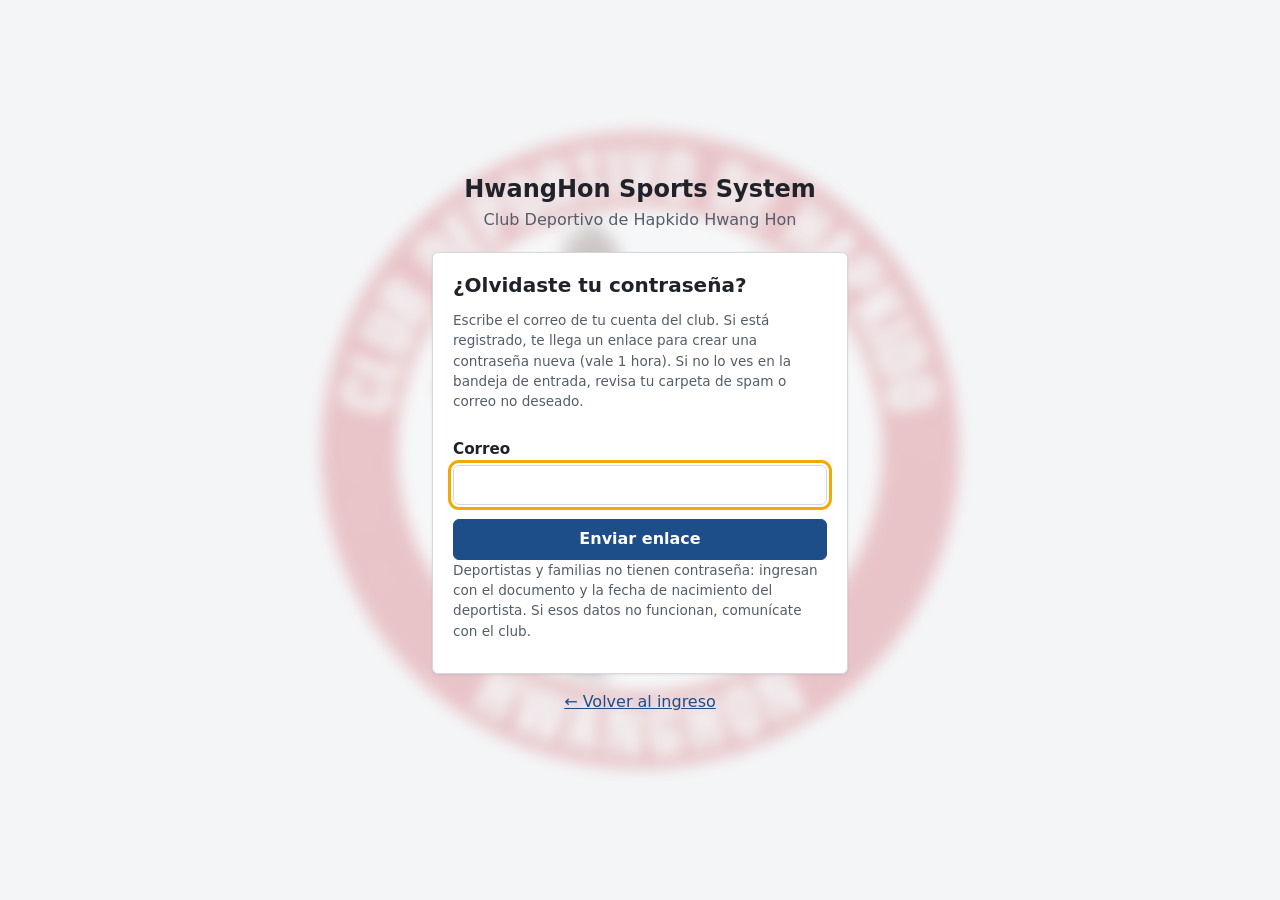
<file: frontend/recuperar.html>
<!DOCTYPE html>
<html lang="es">
<head>
    <meta charset="UTF-8">
    <meta name="viewport" content="width=device-width, initial-scale=1">
    <meta name="color-scheme" content="light dark">
    <title>Recuperar contraseña — HwangHon Sports System</title>
    <link rel="icon" href="recursos/favicon.ico" sizes="any">
    <link rel="icon" type="image/png" href="recursos/favicon.png">
    <script>try { var t = localStorage.getItem('hwanghon_tema'); if (t === 'claro' || t === 'oscuro') document.documentElement.setAttribute('data-tema', t); } catch (e) {}</script>
    <link rel="stylesheet" href="css/estilos.css">
    <script type="module" src="js/recuperar.js"></script>
</head>
<body>
    <main class="pagina-ingreso">
        <div class="caja-ingreso">
            <div class="marca">
                <h1>HwangHon Sports System</h1>
                <p>Club Deportivo de Hapkido Hwang Hon</p>
            </div>

            <div class="tarjeta">
                <div id="aviso-recuperar" hidden></div>

                <!-- Sin token en la URL: pedir el enlace por correo. -->
                <section id="zona-solicitar" aria-labelledby="titulo-solicitar">
                    <h2 id="titulo-solicitar">¿Olvidaste tu contraseña?</h2>
                    <form id="formulario-solicitar" class="formulario-ingreso" novalidate>
                        <p class="ayuda">Escribe el correo de tu cuenta del club. Si está registrado, te llega un enlace para crear una contraseña nueva (vale 1 hora). Si no lo ves en la bandeja de entrada, revisa tu carpeta de spam o correo no deseado.</p>
                        <div class="campo">
                            <label for="correo-recuperar">Correo</label>
                            <input type="email" id="correo-recuperar" name="correo" autocomplete="username" required maxlength="150">
                        </div>
                        <button type="submit" class="boton">Enviar enlace</button>
                    </form>
                    <p class="ayuda" id="ayuda-publica">Deportistas y familias no tienen contraseña: ingresan con el documento y la fecha de nacimiento del deportista. Si esos datos no funcionan, comunícate con el club.</p>
                </section>

                <!-- Con ?token=…: crear la contraseña nueva. -->
                <section id="zona-restablecer" aria-labelledby="titulo-restablecer" hidden>
                    <h2 id="titulo-restablecer">Crear una contraseña nueva</h2>
                    <form id="formulario-restablecer" class="formulario-ingreso" novalidate>
                        <div class="campo">
                            <label for="contrasena-nueva">Contraseña nueva</label>
                            <input type="password" id="contrasena-nueva" name="contrasena_nueva" autocomplete="new-password" required minlength="8" aria-describedby="ayuda-contrasena-nueva">
                            <p class="ayuda" id="ayuda-contrasena-nueva">Mínimo 8 caracteres.</p>
                        </div>
                        <div class="campo">
                            <label for="contrasena-repetida">Repite la contraseña nueva</label>
                            <input type="password" id="contrasena-repetida" name="contrasena_repetida" autocomplete="new-password" required minlength="8">
                        </div>
                        <button type="submit" class="boton">Guardar contraseña</button>
                    </form>
                </section>
            </div>
            <p class="enlace-registro"><a href="index.html">← Volver al ingreso</a></p>
        </div>
    </main>
</body>
</html>
</file>
<file: frontend/css/estilos.css>
/* HwangHon Sports System — estilos del front (sin librerías) */

/* Tema: todos los colores son variables. Claro por defecto; oscuro con prefers-color-scheme o con
   data-tema="oscuro" en <html> (selector del panel). data-tema="claro" fuerza el claro. */
:root {
    color-scheme: light;
    --color-fondo: #f4f5f7;
    --color-superficie: #ffffff;
    --color-superficie-2: #eef1f5;
    --color-hover: #f3f6f9;
    --color-texto: #1f2329;
    --color-texto-suave: #545d69;
    --color-borde: #d5d9df;
    --color-primario: #1d4e89;
    --color-boton: #1d4e89;
    --color-boton-hover: #153a66;
    --color-sobre-boton: #ffffff;
    --color-secundario-hover: #e8eef6;
    --color-peligro: #b42318;
    --color-peligro-hover: #8f1c13;
    --color-sobre-peligro: #ffffff;
    --color-exito: #1e7a46;
    --color-exito-hover: #165c35;
    --color-sobre-exito: #ffffff;
    --color-advertencia: #8a5100;
    --color-foco: #f2a900;
    --color-error-fondo: #fdecea;
    --color-error-texto: #7a1a12;
    --color-exito-fondo: #e7f5ec;
    --color-exito-texto: #14522f;
    --color-info-fondo: #e8eef6;
    --color-info-texto: #153a66;
    --color-advertencia-fondo: #fff4e0;
    --color-advertencia-texto: #6b3f00;
    --color-neutro-fondo: #eceef1;
    --color-neutro-texto: #4a525c;
    --color-campo-fondo: #ffffff;
    --color-hoy-fondo: #f2f7fd;
    --color-panel-fondo: #153a66;
    --color-panel-texto: #ffffff;
    --color-panel-hover: rgba(255, 255, 255, 0.12);
    --color-panel-activo: rgba(255, 255, 255, 0.22);
    --color-oro: #c9a227;
    --color-plata: #8f99a3;
    --color-bronce: #a8672f;
    --sombra: 0 1px 3px rgba(0, 0, 0, 0.08);
    --sombra-fuerte: 0 10px 30px rgba(0, 0, 0, 0.25);
    --fondo-modal: rgba(0, 0, 0, 0.45);
    --radio: 6px;
    --ancho-menu: 240px;
    font-family: system-ui, -apple-system, "Segoe UI", Roboto, Arial, sans-serif;
    font-size: 16px;
    line-height: 1.5;
    color: var(--color-texto);
}

/* Paleta oscura (contraste AA del texto sobre su fondo). */
@media (prefers-color-scheme: dark) {
    :root:not([data-tema="claro"]) {
        color-scheme: dark;
        --color-fondo: #0f1419;
        --color-superficie: #1a2028;
        --color-superficie-2: #232b35;
        --color-hover: #212a34;
        --color-texto: #e6e9ee;
        --color-texto-suave: #a9b2bd;
        --color-borde: #36424f;
        --color-primario: #8ab8f0;
        --color-boton: #8ab8f0;
        --color-boton-hover: #a9cbf5;
        --color-sobre-boton: #0b1a2b;
        --color-secundario-hover: #22303f;
        --color-peligro: #f28b82;
        --color-peligro-hover: #f6aaa3;
        --color-sobre-peligro: #2a0b08;
        --color-exito: #7fd19b;
        --color-exito-hover: #9fdfb4;
        --color-sobre-exito: #06210f;
        --color-advertencia: #f0b357;
        --color-error-fondo: #3a1714;
        --color-error-texto: #ffb4ab;
        --color-exito-fondo: #12301f;
        --color-exito-texto: #9fe0b5;
        --color-info-fondo: #15263b;
        --color-info-texto: #b8d4f5;
        --color-advertencia-fondo: #3a2a0c;
        --color-advertencia-texto: #f5cf86;
        --color-neutro-fondo: #2a323c;
        --color-neutro-texto: #c3cad3;
        --color-campo-fondo: #10161d;
        --color-hoy-fondo: #1b2a3d;
        --color-panel-fondo: #0b1220;
        --color-panel-texto: #e6e9ee;
        --color-panel-hover: rgba(255, 255, 255, 0.08);
        --color-panel-activo: rgba(255, 255, 255, 0.16);
        --color-oro: #e0bd47;
        --color-plata: #b5bec7;
        --color-bronce: #cf8a4f;
        --sombra: 0 1px 3px rgba(0, 0, 0, 0.5);
        --sombra-fuerte: 0 10px 30px rgba(0, 0, 0, 0.6);
        --fondo-modal: rgba(0, 0, 0, 0.65);
    }
}
:root[data-tema="oscuro"] {
    color-scheme: dark;
    --color-fondo: #0f1419;
    --color-superficie: #1a2028;
    --color-superficie-2: #232b35;
    --color-hover: #212a34;
    --color-texto: #e6e9ee;
    --color-texto-suave: #a9b2bd;
    --color-borde: #36424f;
    --color-primario: #8ab8f0;
    --color-boton: #8ab8f0;
    --color-boton-hover: #a9cbf5;
    --color-sobre-boton: #0b1a2b;
    --color-secundario-hover: #22303f;
    --color-peligro: #f28b82;
    --color-peligro-hover: #f6aaa3;
    --color-sobre-peligro: #2a0b08;
    --color-exito: #7fd19b;
    --color-exito-hover: #9fdfb4;
    --color-sobre-exito: #06210f;
    --color-advertencia: #f0b357;
    --color-error-fondo: #3a1714;
    --color-error-texto: #ffb4ab;
    --color-exito-fondo: #12301f;
    --color-exito-texto: #9fe0b5;
    --color-info-fondo: #15263b;
    --color-info-texto: #b8d4f5;
    --color-advertencia-fondo: #3a2a0c;
    --color-advertencia-texto: #f5cf86;
    --color-neutro-fondo: #2a323c;
    --color-neutro-texto: #c3cad3;
    --color-campo-fondo: #10161d;
    --color-hoy-fondo: #1b2a3d;
    --color-panel-fondo: #0b1220;
    --color-panel-texto: #e6e9ee;
    --color-panel-hover: rgba(255, 255, 255, 0.08);
    --color-panel-activo: rgba(255, 255, 255, 0.16);
    --color-oro: #e0bd47;
    --color-plata: #b5bec7;
    --color-bronce: #cf8a4f;
    --sombra: 0 1px 3px rgba(0, 0, 0, 0.5);
    --sombra-fuerte: 0 10px 30px rgba(0, 0, 0, 0.6);
    --fondo-modal: rgba(0, 0, 0, 0.65);
}

*, *::before, *::after { box-sizing: border-box; }

body {
    margin: 0;
    background: var(--color-fondo);
    color: var(--color-texto);
}

h1, h2, h3 { line-height: 1.25; margin: 0 0 0.75rem; }
h1 { font-size: 1.5rem; }
h2 { font-size: 1.25rem; }
h3 { font-size: 1.05rem; }
p { margin: 0 0 0.75rem; }

a { color: var(--color-primario); }

:focus-visible {
    outline: 3px solid var(--color-foco);
    outline-offset: 2px;
}

.solo-lectores {
    position: absolute;
    width: 1px; height: 1px;
    padding: 0; margin: -1px;
    overflow: hidden; clip: rect(0, 0, 0, 0);
    white-space: nowrap; border: 0;
}

.enlace-saltar {
    position: absolute;
    left: -999px;
    top: 0.5rem;
    background: var(--color-superficie);
    padding: 0.5rem 1rem;
    z-index: 100;
}
.enlace-saltar:focus { left: 0.5rem; }

/* ---------- Botones ---------- */
.boton {
    display: inline-flex;
    align-items: center;
    justify-content: center;
    gap: 0.4rem;
    min-height: 2.5rem;
    padding: 0.45rem 1rem;
    border: 1px solid var(--color-boton);
    border-radius: var(--radio);
    background: var(--color-boton);
    color: var(--color-sobre-boton);
    font: inherit;
    font-weight: 600;
    text-decoration: none;
    cursor: pointer;
}
.boton:hover { background: var(--color-boton-hover); }
.boton:disabled { opacity: 0.6; cursor: not-allowed; }
.boton-secundario { background: var(--color-superficie); color: var(--color-primario); border-color: var(--color-primario); }
.boton-secundario:hover { background: var(--color-secundario-hover); }
.boton-peligro { background: var(--color-peligro); border-color: var(--color-peligro); color: var(--color-sobre-peligro); }
.boton-peligro:hover { background: var(--color-peligro-hover); }
.boton-exito { background: var(--color-exito); border-color: var(--color-exito); color: var(--color-sobre-exito); }
.boton-exito:hover { background: var(--color-exito-hover); }
.boton-pequeno { min-height: 2rem; padding: 0.2rem 0.7rem; font-size: 0.9rem; }
.boton-enlace {
    background: none; border: 0; padding: 0;
    color: var(--color-primario); text-decoration: underline;
    font: inherit; cursor: pointer;
}

.acciones {
    display: flex;
    flex-wrap: wrap;
    gap: 0.5rem;
    margin-top: 1rem;
}

/* ---------- Avisos ---------- */
.aviso {
    padding: 0.7rem 1rem;
    border-radius: var(--radio);
    border-left: 4px solid;
    margin-bottom: 1rem;
}
.aviso-error { background: var(--color-error-fondo); border-color: var(--color-peligro); color: var(--color-error-texto); }
.aviso-exito { background: var(--color-exito-fondo); border-color: var(--color-exito); color: var(--color-exito-texto); }
.aviso-info { background: var(--color-info-fondo); border-color: var(--color-primario); color: var(--color-info-texto); }
.aviso-advertencia { background: var(--color-advertencia-fondo); border-color: var(--color-advertencia); color: var(--color-advertencia-texto); }

#zona-notificaciones {
    position: fixed;
    right: 1rem;
    bottom: 1rem;
    display: grid;
    gap: 0.5rem;
    z-index: 50;
    max-width: min(24rem, calc(100vw - 2rem));
}
.notificacion {
    padding: 0.7rem 1rem;
    border-radius: var(--radio);
    border-left: 4px solid;
    box-shadow: var(--sombra-fuerte);
}

.cargando { color: var(--color-texto-suave); }

/* ---------- Formularios ---------- */
form { margin: 0; }
fieldset {
    border: 1px solid var(--color-borde);
    border-radius: var(--radio);
    padding: 1rem;
    margin: 0 0 1rem;
}
legend { font-weight: 600; padding: 0 0.3rem; }

.rejilla-campos {
    display: grid;
    grid-template-columns: repeat(auto-fill, minmax(14rem, 1fr));
    gap: 0.9rem 1rem;
}
.campo { display: flex; flex-direction: column; gap: 0.25rem; }
.campo-ancho { grid-column: 1 / -1; }
.campo label { font-weight: 600; font-size: 0.95rem; }
.campo-casilla { flex-direction: row; align-items: center; gap: 0.5rem; }
.campo-casilla input { width: 1.15rem; height: 1.15rem; }
.campo-casilla label { font-weight: normal; }
.obligatorio { color: var(--color-peligro); }
.ayuda { color: var(--color-texto-suave); font-size: 0.85rem; }

input[type="text"], input[type="email"], input[type="password"], input[type="date"],
input[type="number"], input[type="search"], input[type="tel"], select, textarea {
    width: 100%;
    min-height: 2.5rem;
    padding: 0.4rem 0.6rem;
    border: 1px solid var(--color-borde);
    border-radius: var(--radio);
    background: var(--color-campo-fondo);
    color: inherit;
    font: inherit;
}
textarea { resize: vertical; }

/* ---------- Tarjetas ---------- */
.tarjeta {
    background: var(--color-superficie);
    border: 1px solid var(--color-borde);
    border-radius: var(--radio);
    box-shadow: var(--sombra);
    padding: 1.25rem;
    margin-bottom: 1rem;
}

/* ---------- Ingreso ---------- */
.pagina-ingreso {
    min-height: 100vh;
    display: grid;
    place-items: center;
    padding: 1.5rem 1rem;
}
.caja-ingreso { width: 100%; max-width: 26rem; }
.marca { text-align: center; margin-bottom: 1.25rem; }
.marca h1 { margin-bottom: 0.25rem; }
.marca p { color: var(--color-texto-suave); margin: 0; }
.pestanas {
    display: grid;
    grid-template-columns: 1fr 1fr;
    gap: 0.25rem;
    margin-bottom: 1rem;
    background: var(--color-superficie-2);
    border-radius: var(--radio);
    padding: 0.25rem;
}
.pestana {
    border: 0;
    background: transparent;
    padding: 0.55rem;
    border-radius: var(--radio);
    font: inherit;
    font-weight: 600;
    color: var(--color-texto-suave);
    cursor: pointer;
}
.pestana[aria-selected="true"] { background: var(--color-superficie); color: var(--color-primario); box-shadow: var(--sombra); }
.formulario-ingreso { display: grid; gap: 0.9rem; }
.formulario-ingreso .boton { width: 100%; }

/* ---------- Estructura con menú lateral ---------- */
.estructura {
    display: grid;
    grid-template-columns: var(--ancho-menu) 1fr;
    min-height: 100vh;
}
.menu-lateral {
    background: var(--color-panel-fondo);
    color: var(--color-panel-texto);
    padding: 1rem 0.75rem;
    display: flex;
    flex-direction: column;
    gap: 1rem;
}
.menu-lateral .titulo-sistema { font-size: 1.1rem; font-weight: 700; margin: 0 0.5rem; }
.menu-lateral nav ul { list-style: none; margin: 0; padding: 0; display: grid; gap: 0.2rem; }
.menu-lateral nav a, .menu-lateral nav span.deshabilitado {
    display: block;
    padding: 0.55rem 0.75rem;
    border-radius: var(--radio);
    color: var(--color-panel-texto);
    text-decoration: none;
}
.menu-lateral nav a:hover { background: var(--color-panel-hover); }
.menu-lateral nav a[aria-current="page"] { background: var(--color-panel-activo); font-weight: 600; }
.menu-lateral nav span.deshabilitado { opacity: 0.55; cursor: default; }
.boton-menu { display: none; }

.contenido {
    padding: 1.5rem;
    min-width: 0;
}
.encabezado-vista {
    display: flex;
    flex-wrap: wrap;
    align-items: center;
    justify-content: space-between;
    gap: 0.75rem;
    margin-bottom: 1rem;
}
.encabezado-vista h1 { margin: 0; }
.miga { margin-bottom: 0.5rem; font-size: 0.95rem; }

/* ---------- Filtros y tablas ---------- */
.filtros {
    display: grid;
    grid-template-columns: repeat(auto-fill, minmax(11rem, 1fr));
    gap: 0.75rem;
    align-items: end;
}
.subpestanas { display: flex; flex-wrap: wrap; gap: 0.25rem; margin-bottom: 1rem; border-bottom: 1px solid var(--color-borde); }
.subpestanas a {
    padding: 0.5rem 0.9rem;
    text-decoration: none;
    color: var(--color-texto-suave);
    border-bottom: 3px solid transparent;
    font-weight: 600;
}
.subpestanas a[aria-current="page"] { color: var(--color-primario); border-color: var(--color-primario); }

.contenedor-tabla { overflow-x: auto; }
table { width: 100%; border-collapse: collapse; background: var(--color-superficie); }
caption { text-align: left; padding: 0.5rem 0; color: var(--color-texto-suave); }
th, td { padding: 0.55rem 0.7rem; border-bottom: 1px solid var(--color-borde); text-align: left; vertical-align: top; }
th { background: var(--color-superficie-2); font-size: 0.9rem; white-space: nowrap; }
tbody tr:hover { background: var(--color-hover); }
td.acciones-celda { white-space: nowrap; }
td.acciones-celda .boton { margin-right: 0.3rem; }

.insignia {
    display: inline-block;
    padding: 0.1rem 0.5rem;
    border-radius: 999px;
    font-size: 0.8rem;
    font-weight: 600;
    white-space: nowrap;
}
.insignia-activo { background: var(--color-exito-fondo); color: var(--color-exito-texto); }
.insignia-inactivo { background: var(--color-neutro-fondo); color: var(--color-neutro-texto); }
.insignia-pendiente { background: var(--color-advertencia-fondo); color: var(--color-advertencia-texto); }

/* ---------- Ficha ---------- */
.lista-datos {
    display: grid;
    grid-template-columns: repeat(auto-fill, minmax(13rem, 1fr));
    gap: 0.75rem 1.25rem;
    margin: 0;
}
.lista-datos .par { min-width: 0; }
.lista-datos dt { font-size: 0.85rem; color: var(--color-texto-suave); }
.lista-datos dd { margin: 0; overflow-wrap: anywhere; }
.texto-largo { white-space: pre-wrap; overflow-wrap: anywhere; }

/* ---------- Diálogo ---------- */
.dialogo {
    border: 0;
    border-radius: var(--radio);
    padding: 1.5rem;
    max-width: min(30rem, calc(100vw - 2rem));
    box-shadow: var(--sombra-fuerte);
    background: var(--color-superficie);
    color: var(--color-texto);
}
.dialogo::backdrop { background: var(--fondo-modal); }
.dialogo .acciones { justify-content: flex-end; }

/* ---------- Responsive ---------- */
@media (max-width: 800px) {
    .estructura { grid-template-columns: 1fr; }
    .menu-lateral { padding: 0.75rem; gap: 0.5rem; }
    .menu-lateral .cabecera-menu { display: flex; align-items: center; justify-content: space-between; }
    .menu-lateral .boton-menu { display: inline-flex; width: auto; }
    .menu-lateral .cuerpo-menu { display: none; flex-direction: column; gap: 1rem; }
    .menu-lateral.abierto .cuerpo-menu { display: flex; }
    .contenido { padding: 1rem; }
    .tarjeta { padding: 1rem; }
}
@media (min-width: 801px) {
    .menu-lateral .cuerpo-menu { display: flex; flex-direction: column; gap: 1rem; flex: 1; }
}

/* ---------- Asistencia y pagos ---------- */
.rejilla-tarjetas {
    display: grid;
    grid-template-columns: repeat(auto-fit, minmax(17rem, 1fr));
    gap: 0 1rem;
}
.cifra { font-size: 1.6rem; font-weight: 700; margin: 0 0 0.25rem; }
.lista-marcas { list-style: none; margin: 0; padding: 0; display: grid; gap: 0.25rem; }
.lista-marcas li {
    display: grid;
    grid-template-columns: auto 1fr;
    align-items: center;
    gap: 0.1rem 0.6rem;
    padding: 0.45rem 0.25rem;
    border-bottom: 1px solid var(--color-borde);
}
.lista-marcas input[type="checkbox"] { width: 1.25rem; height: 1.25rem; }
.lista-marcas .salud { grid-column: 2; }
.salud { color: var(--color-advertencia); font-size: 0.9rem; }
.formulario-en-linea { display: grid; grid-template-columns: 1fr auto; gap: 0.5rem; align-items: start; }
.formulario-en-linea .campo:last-child { padding-top: 1.6rem; }
.insignia-deuda { background: var(--color-error-fondo); color: var(--color-error-texto); }
.insignia-vencido { background: var(--color-advertencia-fondo); color: var(--color-advertencia-texto); }
.lista-marcas li.fila-pago { grid-template-columns: auto 1fr 9rem; }

/* El foco que el enrutador pone en <main> (tabindex=-1) no lleva contorno. */
#contenido:focus { outline: none; }

/* ---------- Menú por grupos (Paso 5) ---------- */
.menu-lateral .titulo-grupo-menu {
    font-size: 0.75rem;
    text-transform: uppercase;
    letter-spacing: 0.05em;
    opacity: 0.75;
    margin: 0.9rem 0.75rem 0.3rem;
}
.menu-lateral nav a.deshabilitado { opacity: 0.55; cursor: default; }
.menu-lateral nav a.deshabilitado:hover { background: none; }
.proximamente { display: block; font-size: 0.72rem; opacity: 0.9; }

/* ---------- Inicio (dashboard base, Paso 5) ---------- */
.encabezado-inicio { align-items: baseline; border-bottom: 1px solid var(--color-borde); padding-bottom: 0.75rem; }
.reloj { margin: 0; color: var(--color-texto-suave); }
.reloj::first-letter { text-transform: uppercase; }
.tarjetas-inicio {
    display: grid;
    grid-template-columns: repeat(auto-fit, minmax(9rem, 1fr));
    gap: 1rem;
}
.tarjeta-dato h2 { font-size: 0.95rem; color: var(--color-texto-suave); }
.tarjeta-dato .ayuda { margin: 0; }
.dato-destacado { font-weight: 700; margin: 0 0 0.25rem; }
.rejilla-inicio {
    display: grid;
    grid-template-columns: 2fr 1fr;
    gap: 1rem;
}
.panel-central, .calendario-lateral { min-height: 12rem; }
.accesos-rapidos ul {
    list-style: none;
    margin: 0;
    padding: 0;
    display: grid;
    grid-template-columns: repeat(auto-fill, minmax(9.5rem, 1fr));
    gap: 0.75rem;
}
.acceso {
    display: flex;
    flex-direction: column;
    justify-content: center;
    min-height: 4rem;
    padding: 0.6rem;
    text-align: center;
    border: 1px solid var(--color-borde);
    border-radius: var(--radio);
    background: var(--color-superficie);
    color: var(--color-primario);
    font-weight: 600;
    text-decoration: none;
}
a.acceso:not(.deshabilitado):hover { background: var(--color-secundario-hover); }
.acceso.deshabilitado { color: var(--color-texto-suave); background: var(--color-neutro-fondo); cursor: default; }
.acceso .proximamente { font-weight: normal; }

/* En celular se ocultan el panel de datos y el calendario (boceto). */
@media (max-width: 800px) {
    .rejilla-inicio { display: none; }
}
.tarjetas-inicio, .rejilla-inicio { margin-bottom: 1rem; }
.tarjetas-inicio > .tarjeta, .rejilla-inicio > .tarjeta { margin-bottom: 0; }

/* ---------- Mi perfil (Paso 6) ---------- */
.columna-principal { min-width: 0; display: flex; flex-direction: column; }
@media (max-width: 800px) {
    /* La barra del menú no se estira: el alto sobrante es para el contenido. */
    .estructura { grid-template-rows: auto 1fr; }
}

/* ---------- Torneos (Paso 8) ---------- */
details.tarjeta > summary, details.participante > summary { cursor: pointer; font-weight: 600; }
details.participante {
    border-bottom: 1px solid var(--color-borde);
    padding: 0.6rem 0.25rem;
}
details.participante > summary { font-weight: normal; }
details.participante[open] > summary { margin-bottom: 0.75rem; }
.lista-marcas li.fila-inscripcion { grid-template-columns: 1fr auto; }

/* ---------- Autorregistro (Paso 9) ---------- */
.pagina-registro { max-width: 60rem; margin: 0 auto; }
.enlace-registro { text-align: center; }
/* Campo trampa: fuera de la vista y del orden de tabulación (no se usa display:none). */
.campo-trampa { position: absolute; left: -9999px; width: 1px; height: 1px; overflow: hidden; }

/* ---------- Calendario (Paso 10) ---------- */
.navegacion-mes { display: flex; flex-wrap: wrap; align-items: center; gap: 0.5rem; margin-bottom: 0.75rem; }
.navegacion-mes h2 { margin: 0 0.5rem; min-width: 10rem; text-align: center; }
.filtros-calendario { display: flex; flex-wrap: wrap; gap: 0.25rem 1rem; }
.lista-dias { list-style: none; margin: 0; padding: 0; }
.dia { border-top: 1px solid var(--color-borde); padding: 0.6rem 0; }
.dia h3 { font-size: 0.95rem; margin: 0 0 0.35rem; }
.dia::first-letter, .dia h3::first-letter { text-transform: uppercase; }
.dia-hoy { background: var(--color-hoy-fondo); }
.item-calendario { margin: 0.25rem 0; }
.evento-calendario > summary { cursor: pointer; }
.evento-calendario[open] { padding-bottom: 0.5rem; }
.editar-evento > summary { cursor: pointer; color: var(--color-primario); margin: 0.25rem 0; }
.lista-proximas { list-style: none; margin: 0 0 0.5rem; padding: 0; display: grid; gap: 0.35rem; font-size: 0.92rem; }
.lista-proximas li { display: grid; grid-template-columns: 3rem 1fr; gap: 0.4rem; }
.fecha-proxima { color: var(--color-texto-suave); font-variant-numeric: tabular-nums; }

/* ---------- Estadísticas e historial (Paso 11) ---------- */
.pestanas-vista { max-width: 22rem; }
.figura-grafico { margin: 0.75rem 0; }
.grafico { width: 100%; max-width: 32rem; height: auto; display: block; }
.grafico .guia { stroke: var(--color-borde); stroke-width: 1; }
.grafico .eje { font-size: 11px; fill: var(--color-texto-suave); }
.grafico .valor { font-size: 11px; fill: var(--color-texto); font-weight: 600; }
.grafico .barra { fill: var(--color-primario); }
.grafico .barra.oro { fill: var(--color-oro); }
.grafico .barra.plata { fill: var(--color-plata); }
.grafico .barra.bronce { fill: var(--color-bronce); }
.grafico .barra.positivo { fill: var(--color-exito); }
.grafico .barra.negativo { fill: var(--color-peligro); }
.grafico .linea { fill: none; stroke: var(--color-primario); stroke-width: 2; }
.grafico .punto { fill: var(--color-primario); }
.tabla-grafico > summary { cursor: pointer; color: var(--color-primario); font-size: 0.9rem; }

/* ---------- Ascensos (Paso 12) ---------- */
.modalidad-examen { border-top: 1px solid var(--color-borde); padding: 0.6rem 0; }
.titulo-modalidad { font-size: 0.95rem; margin: 0 0 0.4rem; }

/* ---------- Botón ocupado (global) ---------- */
.boton-ocupado { cursor: progress; }
.boton-ocupado::before {
    content: "";
    width: 0.9em;
    height: 0.9em;
    border: 2px solid currentColor;
    border-right-color: transparent;
    border-radius: 50%;
    animation: girar 0.8s linear infinite;
}
@keyframes girar { to { transform: rotate(360deg); } }
@media (prefers-reduced-motion: reduce) { .boton-ocupado::before { animation: none; } }

/* ---------- Exportación (pulido) ---------- */
.nota-provisional {
    font-size: 0.92rem;
    color: var(--color-texto-suave);
    border-left: 3px solid var(--color-advertencia);
    padding: 0.35rem 0.75rem;
    margin-bottom: 1rem;
}
.rejilla-reportes {
    display: grid;
    grid-template-columns: 1fr;
    gap: 1rem;
    margin-bottom: 1rem;
}
@media (min-width: 900px) {
    .rejilla-reportes { grid-template-columns: 1fr 1fr; }
}
.tarjeta-reporte { display: flex; flex-direction: column; margin-bottom: 0; }
.tarjeta-reporte h2 { display: flex; flex-wrap: wrap; align-items: center; gap: 0.4rem; font-size: 1.1rem; }
.tarjeta-reporte > form { margin-top: auto; }
.tarjeta-reporte .rejilla-campos { grid-template-columns: repeat(auto-fill, minmax(10rem, 1fr)); }
.tarjeta-reporte .formulario-en-linea { margin-bottom: 0.25rem; }

/* ---------- Carga masiva (Paso 14) ---------- */
.lista-cambios { margin: 0; padding-left: 1rem; font-size: 0.9rem; }
.tabla-importacion td { min-width: 6rem; }
.tabla-importacion td:first-child { min-width: 3rem; }
input[type="file"] { max-width: 100%; }

/* ---------- Cuentas (Paso 15) ---------- */
.formulario-angosto { max-width: 28rem; display: grid; gap: 0.9rem; }

/* ======================================================================
   Versión final (John, 30/10): panel fijo, marca, iconos, tema y dashboards
   ====================================================================== */

/* Contorno para que el nombre de un grado muy claro (claro) o muy oscuro (oscuro) se lea. */
:root { --contorno-grado-claro: #1f2329; --contorno-grado-oscuro: transparent; }
:root[data-tema="oscuro"] { --contorno-grado-claro: transparent; --contorno-grado-oscuro: #e6e9ee; }
@media (prefers-color-scheme: dark) {
    :root:not([data-tema="claro"]) { --contorno-grado-claro: transparent; --contorno-grado-oscuro: #e6e9ee; }
}

/* ---------- Panel lateral fijo ---------- */
@media (min-width: 801px) {
    .menu-lateral {
        position: sticky;
        top: 0;
        height: 100vh;
        overflow-y: auto;
        overscroll-behavior: contain;
    }
}
.marca-sistema {
    display: flex;
    align-items: center;
    gap: 0.5rem;
    margin: 0 0.5rem;
    color: var(--color-panel-texto);
    font-size: 1.15rem;
    font-weight: 700;
    text-decoration: none;
    border-radius: var(--radio);
}
.marca-sistema:hover { text-decoration: underline; }
.marca-sistema[aria-current="page"] { text-decoration: underline; text-underline-offset: 4px; }
.logo-club { max-height: 32px; width: auto; }
.cabecera-menu { display: flex; align-items: center; justify-content: space-between; gap: 0.5rem; }
.enlace-modulo { display: flex !important; align-items: center; gap: 0.65rem; }
.enlace-modulo .icono { flex: none; }
.pie-menu { margin-top: auto; padding-top: 1rem; }
.selector-tema {
    display: grid;
    grid-template-columns: repeat(3, 1fr);
    gap: 0.25rem;
    padding: 0.25rem;
    border-radius: var(--radio);
    background: var(--color-panel-hover);
}
.opcion-tema {
    display: flex;
    flex-direction: column;
    align-items: center;
    gap: 0.15rem;
    padding: 0.35rem 0.2rem;
    border: 0;
    border-radius: var(--radio);
    background: transparent;
    color: var(--color-panel-texto);
    font: inherit;
    font-size: 0.72rem;
    cursor: pointer;
}
.opcion-tema:hover { background: var(--color-panel-hover); }
.opcion-tema[aria-pressed="true"] { background: var(--color-panel-activo); font-weight: 700; }

/* ---------- Cuentas / Mi perfil ---------- */
.titulo-seccion { margin-top: 1.5rem; }
.resumen-perfil { display: flex; flex-wrap: wrap; align-items: center; justify-content: space-between; gap: 1rem; }
.resumen-perfil h2 { margin-bottom: 0.25rem; }
.cinturon-grado { color: var(--color-texto); flex: none; }

/* ---------- Tarjetas del dashboard ---------- */
.tarjeta-dato { position: relative; }
.tarjeta-dato h2 { display: flex; align-items: center; gap: 0.45rem; }
.tarjeta-enlazada:hover { border-color: var(--color-primario); }
.enlace-tarjeta { position: absolute; inset: 0; border-radius: var(--radio); }
.enlace-tarjeta:focus-visible { outline: 3px solid var(--color-foco); outline-offset: 2px; }
.texto-exito { color: var(--color-exito); }
.texto-peligro { color: var(--color-peligro); }
.nombre-grado {
    font-size: 1.6rem;
    font-weight: 800;
    margin: 0 0 0.25rem;
    color: var(--color-grado);
}
.nombre-grado.grado-claro { -webkit-text-stroke: 1px var(--contorno-grado-claro); paint-order: stroke fill; }
.nombre-grado.grado-oscuro { -webkit-text-stroke: 1px var(--contorno-grado-oscuro); paint-order: stroke fill; }
.chip-grado { display: inline-flex; align-items: center; gap: 0.35rem; font-size: 0.85rem; color: var(--color-texto-suave); }
.muestra-grado {
    width: 1.6rem;
    height: 0.55rem;
    border-radius: 2px;
    background: var(--color-grado);
    border: 1px solid var(--color-texto-suave);
}

.franja-avisos { display: flex; flex-wrap: wrap; gap: 0.5rem; margin-bottom: 1rem; }
.aviso-franja {
    padding: 0.3rem 0.8rem;
    border-radius: 999px;
    background: var(--color-advertencia-fondo);
    color: var(--color-advertencia-texto);
    font-weight: 600;
    font-size: 0.9rem;
}

/* Panel «Evento activo» */
.encabezado-panel { display: flex; flex-wrap: wrap; align-items: center; justify-content: space-between; gap: 0.5rem; margin-bottom: 0.5rem; }
.encabezado-panel h2 { margin: 0; }
.selector-evento { display: inline-flex; gap: 0.25rem; padding: 0.2rem; border-radius: var(--radio); background: var(--color-superficie-2); }
.opcion-evento {
    border: 0;
    border-radius: var(--radio);
    padding: 0.3rem 0.8rem;
    background: transparent;
    color: var(--color-texto-suave);
    font: inherit;
    font-weight: 600;
    cursor: pointer;
}
.opcion-evento[aria-pressed="true"] { background: var(--color-superficie); color: var(--color-primario); box-shadow: var(--sombra); }
.lista-top { list-style: none; margin: 0; padding: 0; display: grid; gap: 0.5rem; }
.fila-top {
    display: grid;
    grid-template-columns: 2rem 1fr auto;
    align-items: center;
    gap: 0.6rem;
    padding: 0.5rem 0;
    border-bottom: 1px solid var(--color-borde);
}
.puesto-top {
    width: 2rem;
    height: 2rem;
    display: grid;
    place-items: center;
    border-radius: 50%;
    background: var(--color-superficie-2);
    font-weight: 700;
}
.dato-top { text-align: right; font-weight: 600; }

/* Accesos rápidos: nombre grande y el icono grande y difuminado de fondo */
.accesos-rapidos ul { grid-template-columns: repeat(auto-fill, minmax(10rem, 1fr)); }
@media (min-width: 1100px) {
    .accesos-rapidos ul { grid-template-columns: repeat(5, 1fr); }
}
.acceso {
    position: relative;
    overflow: hidden;
    min-height: 5.5rem;
    align-items: flex-start;
    justify-content: flex-end;
    text-align: left;
    padding: 0.8rem 1rem;
    color: var(--color-texto);
}
.acceso .texto-acceso { position: relative; font-size: 1.1rem; font-weight: 800; }
.acceso .icono-fondo {
    position: absolute;
    right: -0.6rem;
    top: -0.4rem;
    color: var(--color-primario);
    opacity: 0.14;
    pointer-events: none;
}
a.acceso:hover .icono-fondo { opacity: 0.22; }

/* Dashboard del deportista: estadísticas a la izquierda (2fr) y calendario a la derecha (1fr), como el
   administrativo (.rejilla-inicio). Récord de combates a la izquierda del cinturón. */
.fila-grado { display: flex; align-items: center; justify-content: space-between; gap: 0.75rem; }
.record-grado { margin: 0; font-size: 0.9rem; }
.lista-estadisticas { list-style: none; margin: 0; padding: 0; display: grid; grid-template-columns: repeat(auto-fill, minmax(12rem, 1fr)); gap: 0.75rem; }
.lista-estadisticas li {
    display: flex;
    flex-direction: column;
    gap: 0.15rem;
    padding: 0.75rem;
    border: 1px solid var(--color-borde);
    border-radius: var(--radio);
    background: var(--color-superficie-2);
}
.valor-estadistica { font-size: 1.3rem; }
.elegir-estadisticas { margin-top: 1rem; }
.elegir-estadisticas > summary { cursor: pointer; color: var(--color-primario); font-weight: 600; }
.parte-record { white-space: nowrap; }
.record-grado .ayuda { display: block; }

/* Deportista en celular: no se ocultan; se apilan (estadísticas y luego próximas fechas). El administrativo sigue oculto. */
@media (max-width: 800px) {
    .rejilla-inicio.rejilla-inicio-deportista { display: grid; grid-template-columns: 1fr; }
}

/* ---------- Récord de combates (componente único) ---------- */
.record-combates { display: inline-flex; flex-direction: column; align-items: flex-start; line-height: 1.1; }
.etiqueta-record { font-size: 0.72rem; text-transform: uppercase; letter-spacing: 0.05em; color: var(--color-texto-suave); }
.valor-record { font-size: 1.9rem; font-weight: 800; font-variant-numeric: tabular-nums; color: var(--color-texto); }
.porcentaje-record { font-size: 0.78rem; color: var(--color-texto-suave); margin-top: 0.15rem; }
.valor-record-vacio { font-size: 0.9rem; color: var(--color-texto-suave); }
.lista-datos .record-combates .valor-record { font-size: 1.4rem; }
.resumen-perfil .fila-grado { gap: 1.25rem; }
/* En la ficha el título del dato ya dice «Récord de combates». */
.lista-datos .etiqueta-record { display: none; }

/* Administrativo en celular (John, 31/10): «Próximas fechas» se ve en su lugar (entre las tarjetas y
   los accesos rápidos, como en escritorio); solo se oculta el panel «Evento activo / TOP 3». */
@media (max-width: 800px) {
    .rejilla-inicio:not(.rejilla-inicio-deportista) { display: grid; grid-template-columns: 1fr; }
    .rejilla-inicio:not(.rejilla-inicio-deportista) > .panel-central { display: none; }
}

/* Tablas apilables (documentos): en celular cada fila es una tarjeta con «etiqueta: valor». */
@media (max-width: 800px) {
    .tabla-apilable thead { position: absolute; width: 1px; height: 1px; overflow: hidden; clip: rect(0, 0, 0, 0); }
    .tabla-apilable, .tabla-apilable tbody, .tabla-apilable tr, .tabla-apilable td { display: block; width: 100%; }
    .tabla-apilable tr {
        border: 1px solid var(--color-borde);
        border-radius: var(--radio);
        margin-bottom: 0.75rem;
        padding: 0.35rem 0.75rem;
        background: var(--color-superficie);
    }
    .tabla-apilable td {
        display: grid;
        grid-template-columns: 6.5rem 1fr;
        gap: 0.5rem;
        border: 0;
        padding: 0.35rem 0;
        overflow-wrap: anywhere;
    }
    .tabla-apilable td::before { content: attr(data-etiqueta); font-weight: 600; font-size: 0.85rem; color: var(--color-texto-suave); }
    .tabla-apilable td.acciones-celda { white-space: normal; display: flex; flex-wrap: wrap; gap: 0.4rem; }
    .tabla-apilable td.acciones-celda::before { flex-basis: 100%; }
    .tabla-apilable td.acciones-celda .boton { margin-right: 0; }
}

/* ---------- Comparar deportistas (A1) ---------- */
.rejilla-comparar { display: grid; grid-template-columns: 1fr 1fr; gap: 1rem; align-items: start; }
.columna-comparar { min-width: 0; }
.columna-comparar > .tarjeta:first-child { margin-bottom: 1rem; }
@media (max-width: 800px) { .rejilla-comparar { grid-template-columns: 1fr; } }
.grafico .linea.serie-1 { stroke: var(--color-exito); stroke-dasharray: 6 4; }
.grafico .punto.serie-1 { fill: var(--color-exito); }
.deportista-consultado { margin: 0; }

/* ---------- Ascensos: grado al que asciende y «Guardar todas las notas» (B3) ---------- */
.grado-asciende { display: flex; flex-wrap: wrap; align-items: center; gap: 0.25rem 0.5rem; }
.grado-asciende label { font-weight: 600; }
.guardar-todas { margin-top: 1rem; padding-top: 1rem; border-top: 1px solid var(--color-borde); }
.guardar-todas .aviso ul { margin: 0.25rem 0 0; padding-left: 1.25rem; }
.lista-marcas li.fila-pago:has(.grado-asciende) { grid-template-columns: auto 1fr minmax(12rem, auto); }
@media (max-width: 800px) {
    .lista-marcas li.fila-pago:has(.grado-asciende) { grid-template-columns: auto 1fr; }
    .lista-marcas li.fila-pago .grado-asciende { grid-column: 2; }
}

/* ---------- Calendario: ayuda de importación (B4) ---------- */
.ayuda-importar { color: var(--color-texto-suave); font-size: 0.92rem; border: 1px dashed var(--color-borde); border-radius: 8px; padding: 0.6rem 0.8rem; margin-bottom: 0.75rem; }
.ayuda-importar p, .ayuda-importar ul { margin: 0.25rem 0; }
.ayuda-importar ul { padding-left: 1.2rem; }
.ayuda-importar code { overflow-wrap: anywhere; }

/* ---------- Torneos: buscador ancho al inscribir y categoría de peso (B5) ---------- */
.filtros-inscribir { grid-template-columns: minmax(11rem, 14rem) minmax(0, 1fr); }
.filtros-inscribir input[type="search"] { min-width: min(30ch, 100%); }
@media (max-width: 800px) {
    .filtros-inscribir { grid-template-columns: 1fr; }
    /* En celular el botón baja: el campo usa todo el ancho (10 dígitos + ~15 letras del nombre). */
    .filtros-inscribir .formulario-en-linea { grid-template-columns: 1fr; }
    .filtros-inscribir .formulario-en-linea .campo:last-child { padding-top: 0; }
}

/* ---------- Marrón franja negra: nudo y puntas negros (C1) ---------- */
.muestra-grado.con-nudo { background: linear-gradient(90deg, var(--color-grado) 0 38%, var(--color-nudo) 38% 62%, var(--color-grado) 62% 100%); }

/* ---------- Documentos generales: buscador por título (06/11) ---------- */
.buscador-generales { max-width: 28rem; margin-bottom: 0.75rem; }

/* ---------- Logo del club (04/11) ---------- */
.logo-club { width: 44px; height: 44px; max-height: none; object-fit: contain; flex: none; }
@media (max-width: 800px) { .logo-club { width: 36px; height: 36px; } }

/* Logo difuminado fijo y centrado detrás de la tarjeta (ingreso, registro y recuperar).
   John (04/11): la mitad del difuminado de logo_hwanghon_difuminado.png (≈14 px de desenfoque
   sobre 600 px). Se usa el logo nítido con blur de 7 px por cada 600 px del tamaño mostrado. */
.pagina-ingreso, .pagina-registro { position: relative; isolation: isolate; --tamano-fondo-logo: min(90vw, 90vh, 640px); }
.pagina-ingreso::before, .pagina-registro::before {
    content: '';
    position: fixed;
    top: 50%;
    left: 50%;
    width: var(--tamano-fondo-logo);
    aspect-ratio: 1;
    transform: translate(-50%, -50%);
    background: url('../recursos/logo_hwanghon.png') center / contain no-repeat;
    filter: blur(calc(var(--tamano-fondo-logo) * 7 / 600));
    opacity: 0.22;
    z-index: -1;
    pointer-events: none;
}

/* ---------- Pestañas en una sola fila (04/11) ---------- */
.pestanas { grid-template-columns: none; grid-auto-flow: column; grid-auto-columns: 1fr; }
.pestanas-vista { display: flex; width: max-content; max-width: 100%; overflow-x: auto; }
.pestanas-vista .pestana { flex: none; padding-inline: 1rem; white-space: nowrap; }
@media (max-width: 800px) { .pestanas-vista .pestana { padding-inline: 0.7rem; } }

/* ---------- DEF-02: fechas dentro de nombres de eventos, sin partir ---------- */
.fecha-en-texto { white-space: nowrap; }

/* ---------- OBS-04: tarjetas del tablero con textos largos a 390 px ---------- */
.lista-estadisticas { grid-template-columns: repeat(auto-fill, minmax(min(12rem, 100%), 1fr)); }
.lista-estadisticas li, .tarjeta-dato, .tarjeta-dato .cuerpo-tarjeta { min-width: 0; }
.valor-estadistica, .tarjeta-dato .dato-destacado, .tarjeta-dato .cifra, .lista-proximas li { overflow-wrap: break-word; }
@media (max-width: 800px) { .valor-estadistica { font-size: 1.15rem; } }
.cifra.cifra-texto { font-size: 1.25rem; line-height: 1.25; overflow-wrap: normal; hyphens: manual; }
@media (max-width: 800px) { .cifra.cifra-texto { font-size: 1.1rem; } }

/* ---------- D1/E1: ojo para ver la contraseña ---------- */
.campo-contrasena { position: relative; display: block; width: 100%; }
.campo-contrasena input { padding-right: 3rem; }
.boton-ver-contrasena {
    position: absolute;
    top: 50%;
    right: 2px;
    transform: translateY(-50%);
    display: inline-flex;
    align-items: center;
    justify-content: center;
    width: 2.75rem;   /* 44 × 40 px: área táctil cómoda en celular */
    height: 2.5rem;
    padding: 0;
    border: 0;
    border-radius: var(--radio);
    background: transparent;
    color: var(--color-texto-suave);
    cursor: pointer;
}
.boton-ver-contrasena:hover { color: var(--color-primario); }
.boton-ver-contrasena:focus-visible { outline: 2px solid var(--color-primario); outline-offset: -3px; color: var(--color-primario); }
.boton-ver-contrasena[aria-pressed="true"] { color: var(--color-primario); }

/* ---------- D2: mensajes de validación junto al campo ---------- */
.mensaje-campo { display: block; font-size: 0.85rem; margin-top: 0.15rem; }
.mensaje-campo.mensaje-error { color: var(--color-peligro); font-weight: 600; }
.mensaje-campo.mensaje-advertencia { color: var(--color-advertencia); }
input[aria-invalid="true"] { border-color: var(--color-peligro); box-shadow: 0 0 0 1px var(--color-peligro); }

/* ---------- D3: fecha de nacimiento del ingreso público en tres listas ---------- */
.campo-fecha-listas { border: 0; margin: 0; padding: 0; min-width: 0; }
.campo-fecha-listas legend { font-weight: 600; padding: 0; margin-bottom: 0.35rem; }
.fecha-listas { display: grid; grid-template-columns: 1fr 1.7fr 1.3fr; gap: 0.5rem; }
.fecha-listas .campo { margin: 0; min-width: 0; }
.fecha-listas label { font-weight: normal; font-size: 0.85rem; }
.fecha-leida { min-height: 1.2em; margin: 0.35rem 0 0; }
.fecha-leida.fecha-leida-error { color: var(--color-peligro); font-weight: 600; }
</file>
